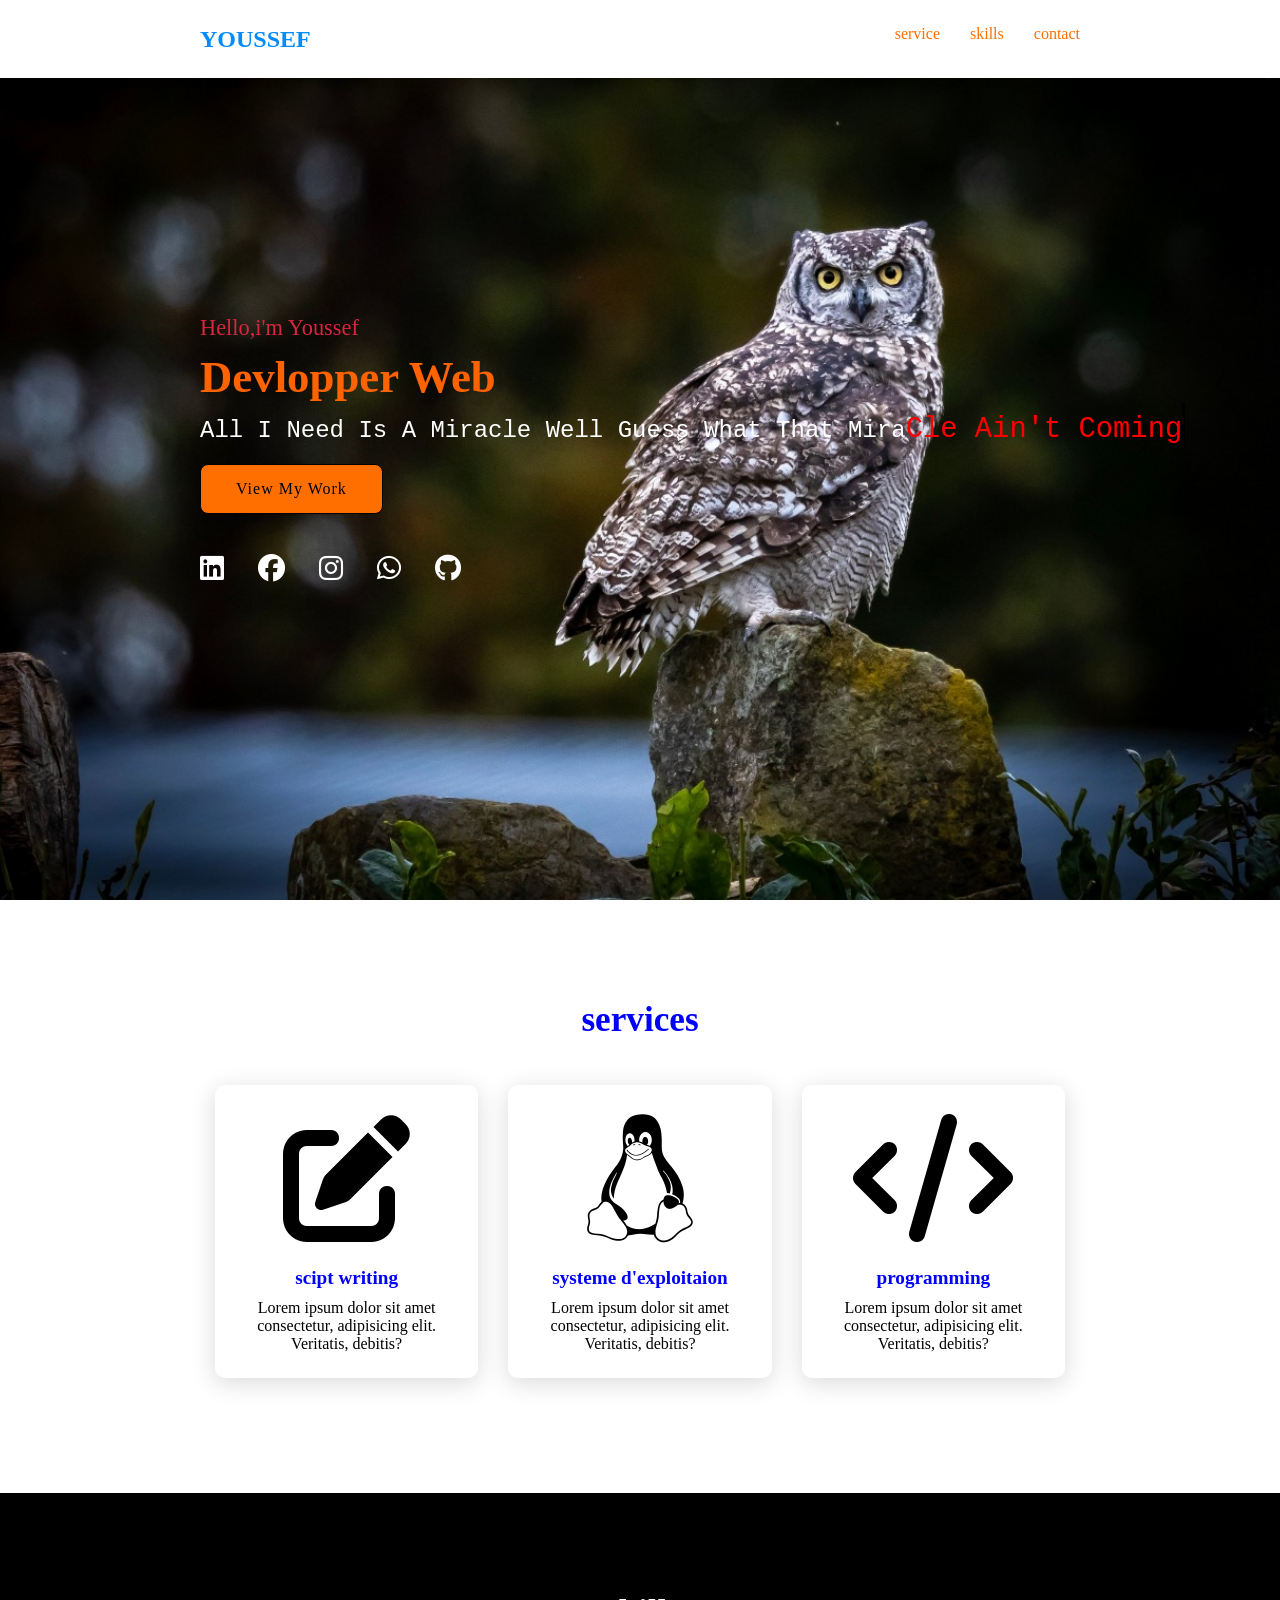
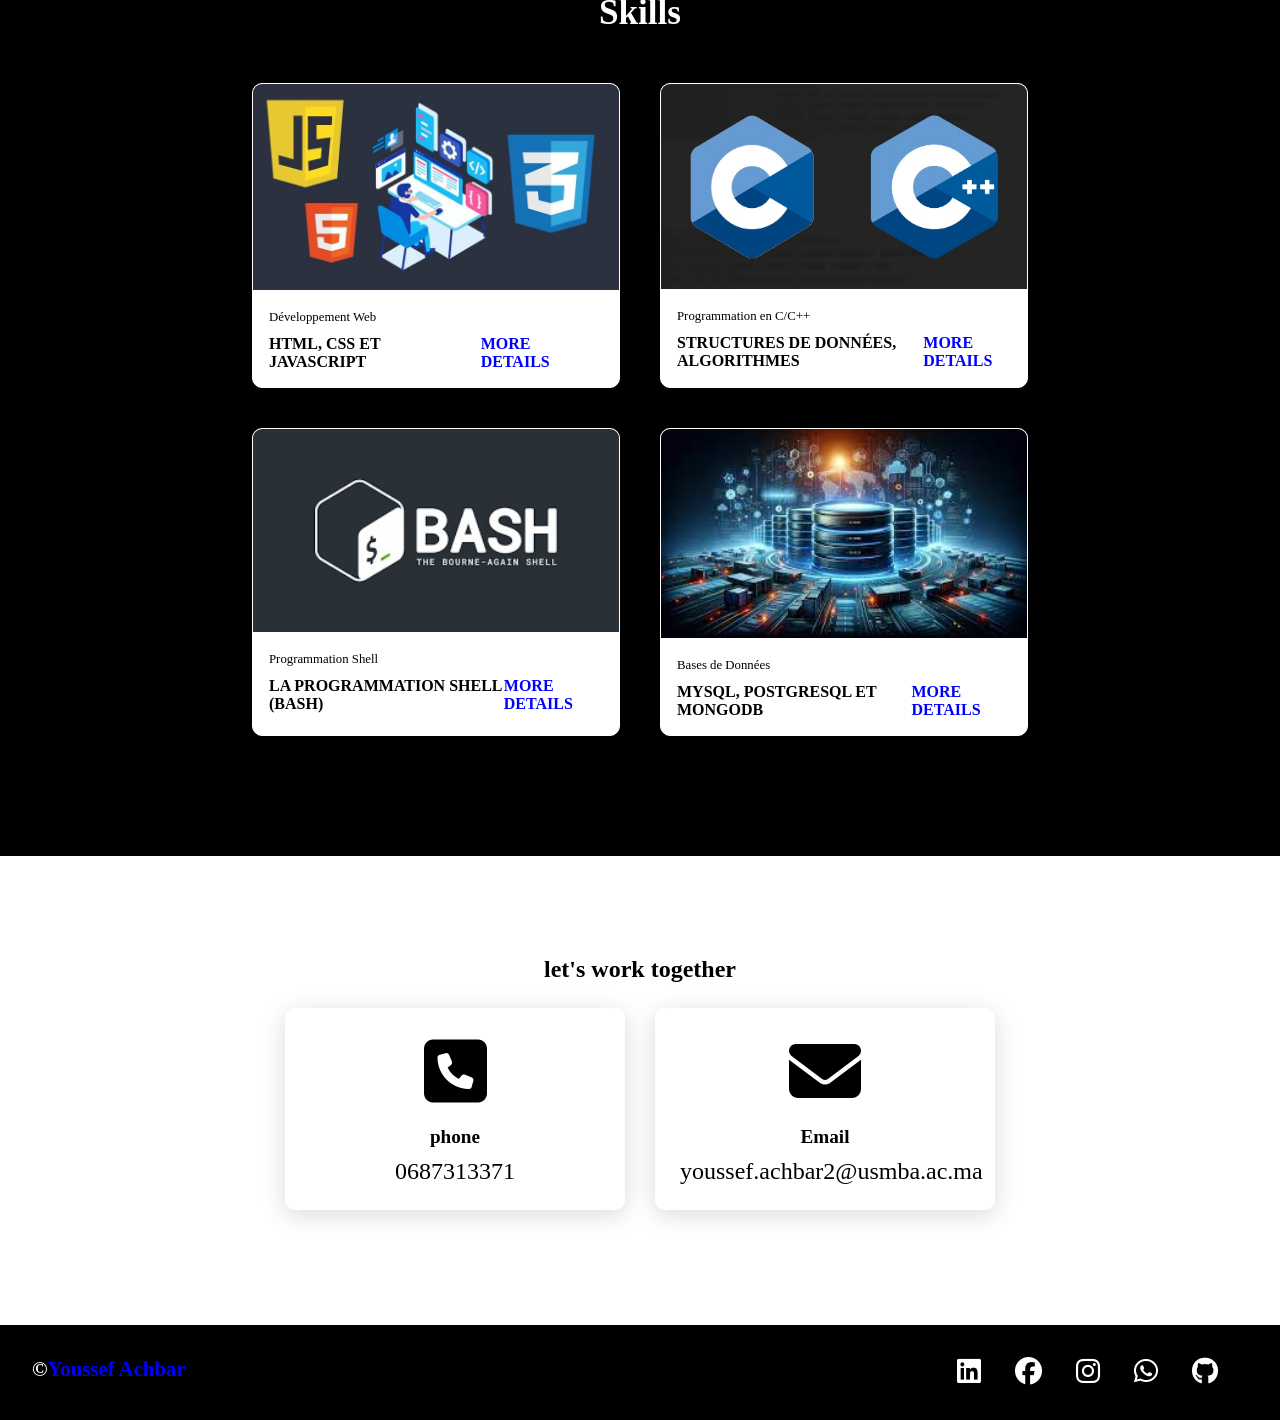
<file: index.html>
<!DOCTYPE html>
<html lang="en">
<head>
    
        <meta charset="UTF-8">
        <meta name="viewport" content="width=device-width, initial-scale=1.0">
        <title>myfirst_w_s</title>
        <link rel="stylesheet" href="css/bondi.css">
        <link rel="stylesheet" href="https://cdnjs.cloudflare.com/ajax/libs/font-awesome/6.5.1/css/all.min.css">
</head>
<body>
    <header>
        <a href="#" class="logo">YOUSSEF</a>
        <nav class="navigation">
            <ul>
                <li><a href="#services">service</a></li>
                <li><a href="#skills">skills</a></li>
                <li><a href="#contact">contact</a></li>
            </ul>
        </nav>
    </header>
    <section class="main">
        <div>
            <h2>Hello,i'm Youssef<br><span class="">Devlopper Web</span></h2>
            <div class="typewriter">
                <p style="color: white ; padding-top: 10px;">All I Need Is A Miracle Well Guess What That Mira<span style="color:red; font-size: 1.8rem; ">Cle Ain't Coming</span></p>
            </div>  <br>          
            <a href="#services" class="main-btn">View My Work</a>
        <div class="social-icons">
            <a href="#"><i class="fa-brands fa-linkedin"></i></a>
            <a href="#"><i class="fa-brands fa-facebook"></i></a>
            <a href="#"><i class="fa-brands fa-instagram"></i></a>
            <a href="#"><i class="fa-brands fa-whatsapp"></i></a>
            <a href="#"><i class="fa-brands fa-github"></i></a>
        </div>
        </div>
    </section>
    <section class="cards" id="services">
        <h2 class="title">services</h2>
        <div class="content">
            <div class="card autoshow">
                <div class="icon">
                    <i class="fas fa-edit"></i>
                </div>
                <div class="info">
                    <h3>scipt writing</h3>
                    <p>Lorem ipsum dolor sit amet consectetur, adipisicing elit. Veritatis, debitis?</p>
                </div>
            </div>
            <div class="card autoshow1">
                <div class="icon">
                    <i class="fab fa-linux"></i>
                </div>
                <div class="info">
                    <h3>systeme d'exploitaion</h3>
                    <p>Lorem ipsum dolor sit amet consectetur, adipisicing elit. Veritatis, debitis?</p>
                </div>
            </div>
            <div class="card autoshow2">
                <div class="icon">
                    <i class="fas fa-code"></i>
                </div>
                <div class="info">
                    <h3>programming</h3>
                    <p>Lorem ipsum dolor sit amet consectetur, adipisicing elit. Veritatis, debitis?</p>
                </div>
            </div>
        </div>
    </section>

    <section class="projects" id="skills" >
        <h2 class="title" style="color: white;">Skills</h2>
        <div class="content">
            <div class="project-card autoshow3">
                <div class="project-img">
                    <img src="images/2.jpeg" alt="" >
                </div>
                <div class="project-info">
                    <p class="project-category">Développement Web</p>
                    <strong class="project-title">
                        <span>HTML, CSS et JavaScript</span>
                        <a href="#" class="more-details">More details</a>
                    </strong>
                </div>
            </div>
            <div class="project-card autoshow3">
                <div class="project-img">
                    <img src="images/1.jpeg" alt="" >
                </div>
                <div class="project-info">
                    <p class="project-category">Programmation en C/C++</p>
                    <strong class="project-title">
                        <span> structures de données, algorithmes</span>
                        <a href="#" class="more-details">More details</a>
                    </strong>
                </div>
            </div>
            
            <div class="project-card autoshow3">
                <div class="project-img">
                    <img src="images/5.jpeg" alt="" >
                </div>
                <div class="project-info">
                    <p class="project-category">Programmation Shell</p>
                    <strong class="project-title">
                        <span>la programmation Shell (Bash)</span>
                        <a href="#" class="more-details">More details</a>
                    </strong>
                </div>
            </div><div class="project-card autoshow3">
                <div class="project-img">
                    <img src="images/4.jpeg" alt="" >
                </div>
                <div class="project-info">
                    <p class="project-category">Bases de Données</p>
                    <strong class="project-title">
                        <span>MySQL, PostgreSQL et MongoDB</span>
                        <a href="#" class="more-details">More details</a>
                    </strong>
                </div>
            </div>
        </div>
    </section>
    <section class="cards contact" id="contact">
        <h2 style="display: flex; justify-content: center; padding-bottom: 10px;">let's work together</h2>
        <div class="content">
            <div class="card">
                <div class="icon">
                    <i class="fas fa-phone-square"></i>
                </div>
                <div class="info">
                    <h3>phone</h3>
                    <p>0687313371</p>
                </div>
            </div>
            <div class="card">
                <div class="icon">
                    <i class="fas fa-envelope"></i>
                </div>
                <div class="info">
                    <h3>Email</h3>
                    <p>youssef.achbar2@usmba.ac.ma</p>
                </div>
            </div>
            </div>
    </section>
    <footer class="footer">
        <p class="footer-title">&copy;<span>Youssef Achbar</span></p>
        <div class="social-icons">
            <a href="#"><i class="fa-brands fa-linkedin"></i></a>
            <a href="#"><i class="fa-brands fa-facebook"></i></a>
            <a href="#"><i class="fa-brands fa-instagram"></i></a>
            <a href="#"><i class="fa-brands fa-whatsapp"></i></a>
            <a href="#"><i class="fa-brands fa-github"></i></a>
        </div>
    </footer>
    <script>
        
    </script>
    
</body>
</html>
</file>
<file: css/bondi.css>
*{
    margin: 0;
    padding: 0;
    box-sizing: border-box;

}
body{
    font-family: "Roboto Condensed", serif;
}
header{
    background-color: white;
    z-index: 10;
    width: 100%;
    display: flex;
    justify-content: space-between;
    align-items: center;
    padding: 15px 200px;
    position: fixed;
    top: 0;
    left: 0;
    box-shadow: 0 4px 6px rgba(0, 0, 0, 0.1);

}
ul{
    display: flex;
    justify-content: flex-end;
    gap: 30PX;
    
}

ul li{
    list-style-type: none;
    padding-top: 10px;
}

ul li a{
    text-decoration: none;
    color:#FF6F00;
}
.logo{
    color: rgb(0, 140, 255);
    text-transform: uppercase;
    text-decoration: none;
    font-weight:bold;
    font-size: 1.5em;
    display: flex;
    justify-content:flex-start;
    gap: 30px;
}
.navigation a{
    color: #FF6F00;
}
.navigation a:hover{
    color:black ;
}
section{
    padding: 100px 200px;
}
.main{
    width: 100%;
    min-height: 100vh;
    display: flex;
    align-items: center;
    background: url(../images/3.jpeg) no-repeat;
    background-size: cover;
    background-position: center;
    background-attachment:fixed; 
}
.main h2{
    color:#D7263D;
    font-size: 1.4em;
    font-weight: 500;
}
.main h2 span{
    display: inline-block;
    margin-top: 10px;
    color: rgb(255, 98, 0);
    font-size: 2em;
    font-weight: 600;
}
.main h3{
    color: #EAEAEA;
    font-weight: 700;
    letter-spacing: 1px;
    margin-top: 10px;
    margin-bottom: 30px;

}
.main-btn{
    border: 1px solid black;
    border-radius: 5px;
    background-color:#FF6F00;
    padding: 10px;
    color: black;
    text-decoration: none;
    display: inline-block;
    padding: 0.9375em 2.1875em;
    letter-spacing: 1px;
    border-radius: 8px;
    margin-bottom: 40px;
    transition: transform ease 0.7s;
}
.main-btn:hover{
    background-color: #D7263D;
    transform: scale(1.1);
    color: white;
    border-radius: 10px;
}
.social-icons a{
    color: white;
    font-size: 1.7em;
    padding-right: 30px;
    

}
ul li{
    border-radius: 10px;
    padding-bottom:20px;
    
}
ul li a{
    color: orange;
}
.social-icons{
    padding: auto;
}
.social-icons a:hover{
    color: orange;
}
.title{
    display: flex;
    justify-content: center;
    color: blue;
    font-size: 2.2em;
    font-weight: bold;
    margin-bottom:30px;
}
.content{
    display: flex;
    justify-content: center;
    flex-direction: row;
    

}

.card{
    background-color: white;
    width:21.25em;
    box-shadow: 0 5px 25px rgba(1,1,1,0.15) ;
    border-radius: 10px;
    padding: 25px;
    margin: 15px;
    transition: transform ease 0.7s;
}
.card:hover{
    transform: scale(1.1);
}
.icon{
    color: rgb(0, 0, 0);
    font-size: 8em;
    text-align: center;
}
.info{
    text-align: center;
}
.info h3{
    color: blue;
    font-size: 1.2em;
    font-weight: 700;
    margin: 10px;
}
.projects{
    background-color: black;
}
.projects .content{
    margin-top: 30px;
    flex-wrap: wrap;
}
.project-card{
    background-color: white;
    border: 1px solid white;
    min-height: 14em;
    width:23em;
    overflow: hidden;
    border-radius: 10px;
    margin: 20px;
    transition: transform ease 0.7s;
}
.project-card:hover{
    transform: scale(1.1);
}
.project-card:hover .project-img{
    opacity: 0.9;
}
.project-img img{
    width: 100%;
}
.project-info{
    padding: 1em;
}
.project-category{
    font-size:0.8em;
    color: black;
}
.project-title{
    display: flex;
    justify-content: space-between;
    text-transform: uppercase;
    font-weight: 700;
    margin-top: 10px;
}
.more-details{
    text-decoration: none;
    color: blue;
}
.more-details:hover{
    color: aqua;
}
.contact .icon{
    font-size: 4.5em;
}
.contact .info h3{
    color: black;
}
.contact .info p{
    font-size: 1.5em;
}
.footer{
    background-color: black;
    color: white;
    padding: 2em;
    display: flex;
    justify-content:space-between;

}
.footer-title{
    font-size: 1.3em;
    font-weight: 600;
}
.footer-title span{
    color: blue;
}
.autoshow{
   animation:autoShowAnimation 1s ease-in-out both;
   animation-timeline:view(40% 30%);
}
@keyframes autoShowAnimation{
  from{
  opacity:0;
  transform:translateY(200px) scale(0.3);
  }
  to{
  opacity:1;
  transform:translateY(0) scale(1);
  }
}
.autoshow1{
   animation:autoShowAnimation 2s ease-in-out both;
   animation-timeline:view(40% 30%);
}
@keyframes autoShowAnimation{
  from{
  opacity:0;
  transform:translateY(200px) scale(0.3);
  }
  to{
  opacity:1;
  transform:translateY(0) scale(1);
  }
}
.autoshow2{
   animation:autoShowAnimation 2.5s ease-in-out both;
   animation-timeline:view(40% 30%);
}
@keyframes autoShowAnimation{
  from{
  opacity:0;
  transform:translateY(200px) scale(0.3);
  }
  to{
  opacity:1;
  transform:translateY(0) scale(1);
  }
}
.autoshow3{
   animation:autoShowAnimation 2s ease-in-out both;
   animation-timeline:view(40% 30%);
}
@keyframes autoShowAnimation{
  from{
  opacity:0;
  transform:translatex(200px) scale(0.3);
  }
  to{
  opacity:1;
  transform:translatex(0) scale(1);
  }
}
.grid{
    text-align: center;
    font-size: 5em;
    font-family: 'Lucida Sans', 'Lucida Sans Regular', 'Lucida Grande', 'Lucida Sans Unicode', Geneva, Verdana, sans-serif;

}
.autoBlur{
animation:autoBlurAnimation both linear 1s;
animation-timeline:view(50% auto);
}
@keyframes autoBlurAnimation{
    0%{
    filter:blur(40px);
    }
    45%,55%{
      filter:blur(20px);
    }
    100%{
      filter:blur(0px)
    }
}
.autoBlur.show {
            opacity: 1;
            filter: blur(0px);
        }
        .typewriter {
            display: flex;
        
        }

        .typewriter p {
            font-family: monospace;
            font-size: 1.5rem;
            white-space: nowrap;
            border-right: 3px solid black;
            display: inline-block; 
            overflow: hidden; 
            width: 0;
            animation: typing 4s steps(65) forwards, blink 1s step-end infinite;
        }

        @keyframes typing { 
            from {
                width: 0;
            }
            to {
                width: 100%;
            }
        }

        @keyframes blink {
            50% {
                border-color: transparent;
            }
        }
</file>
